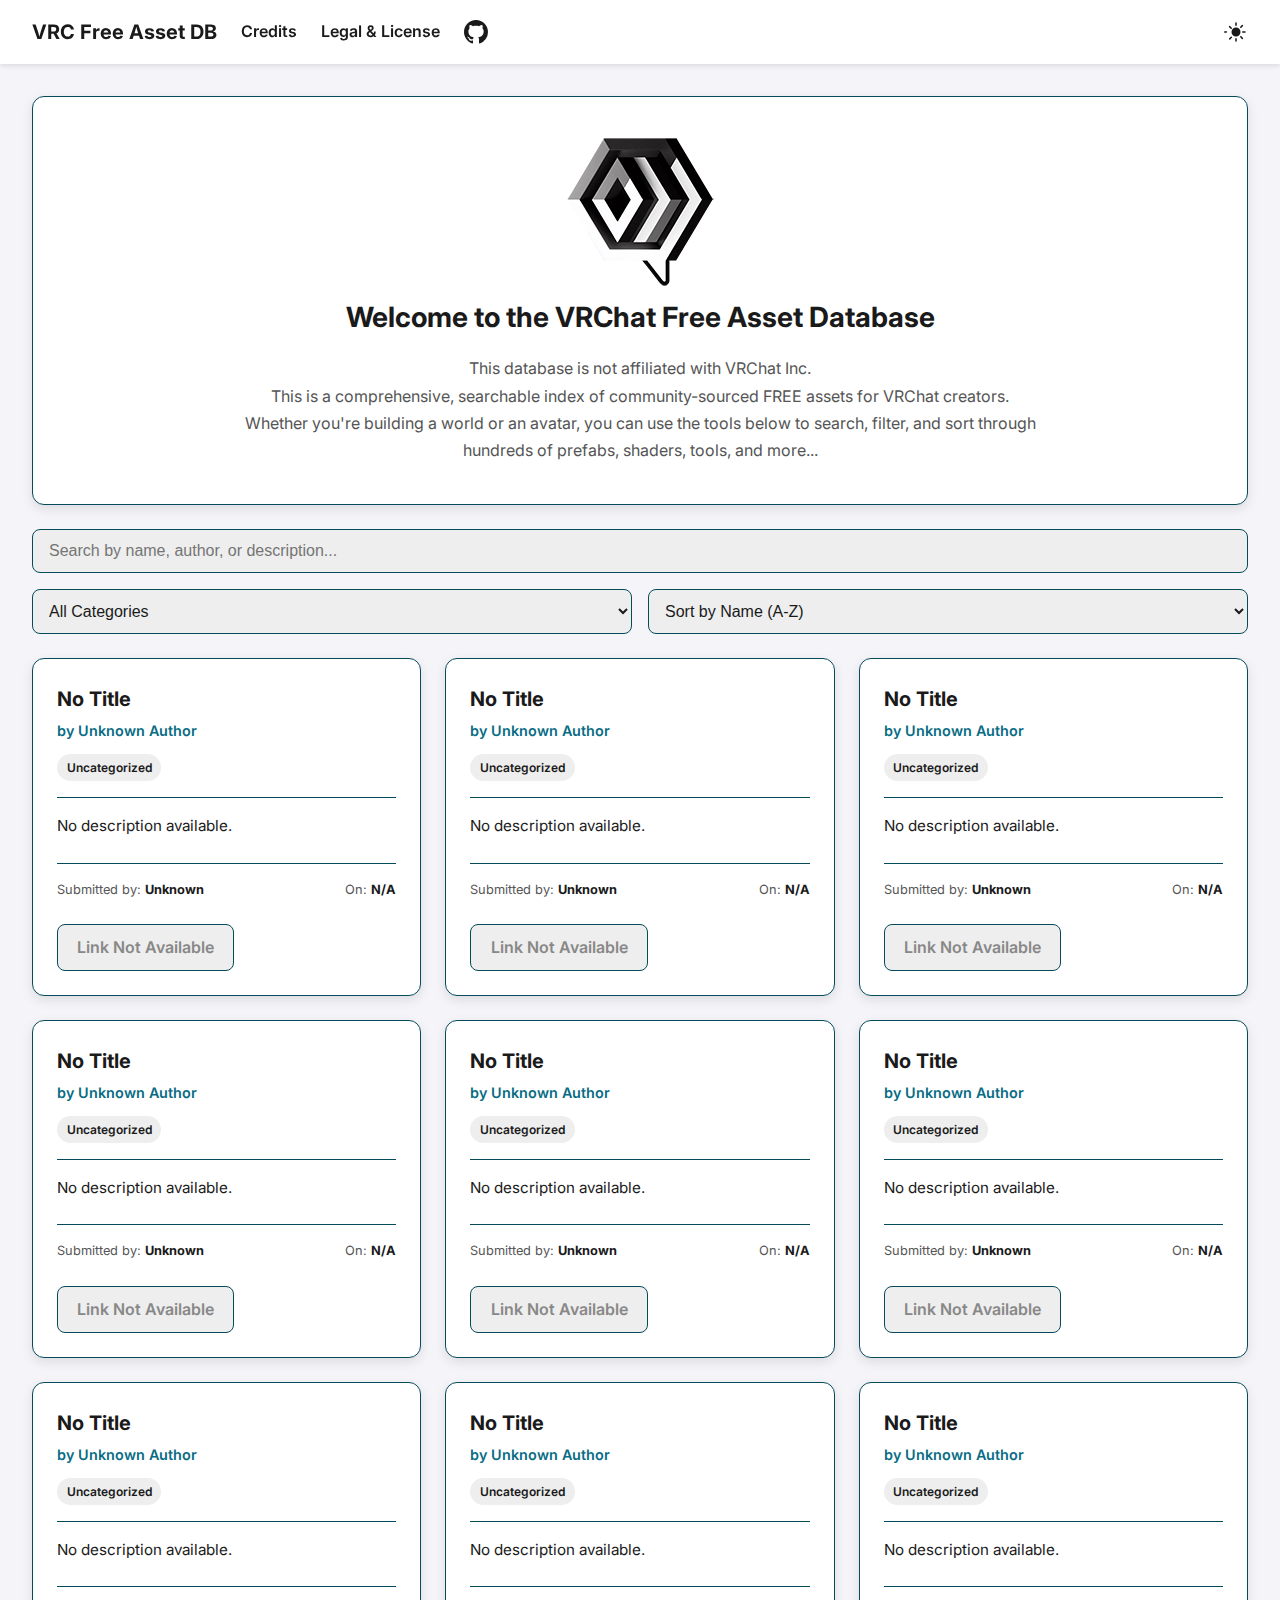
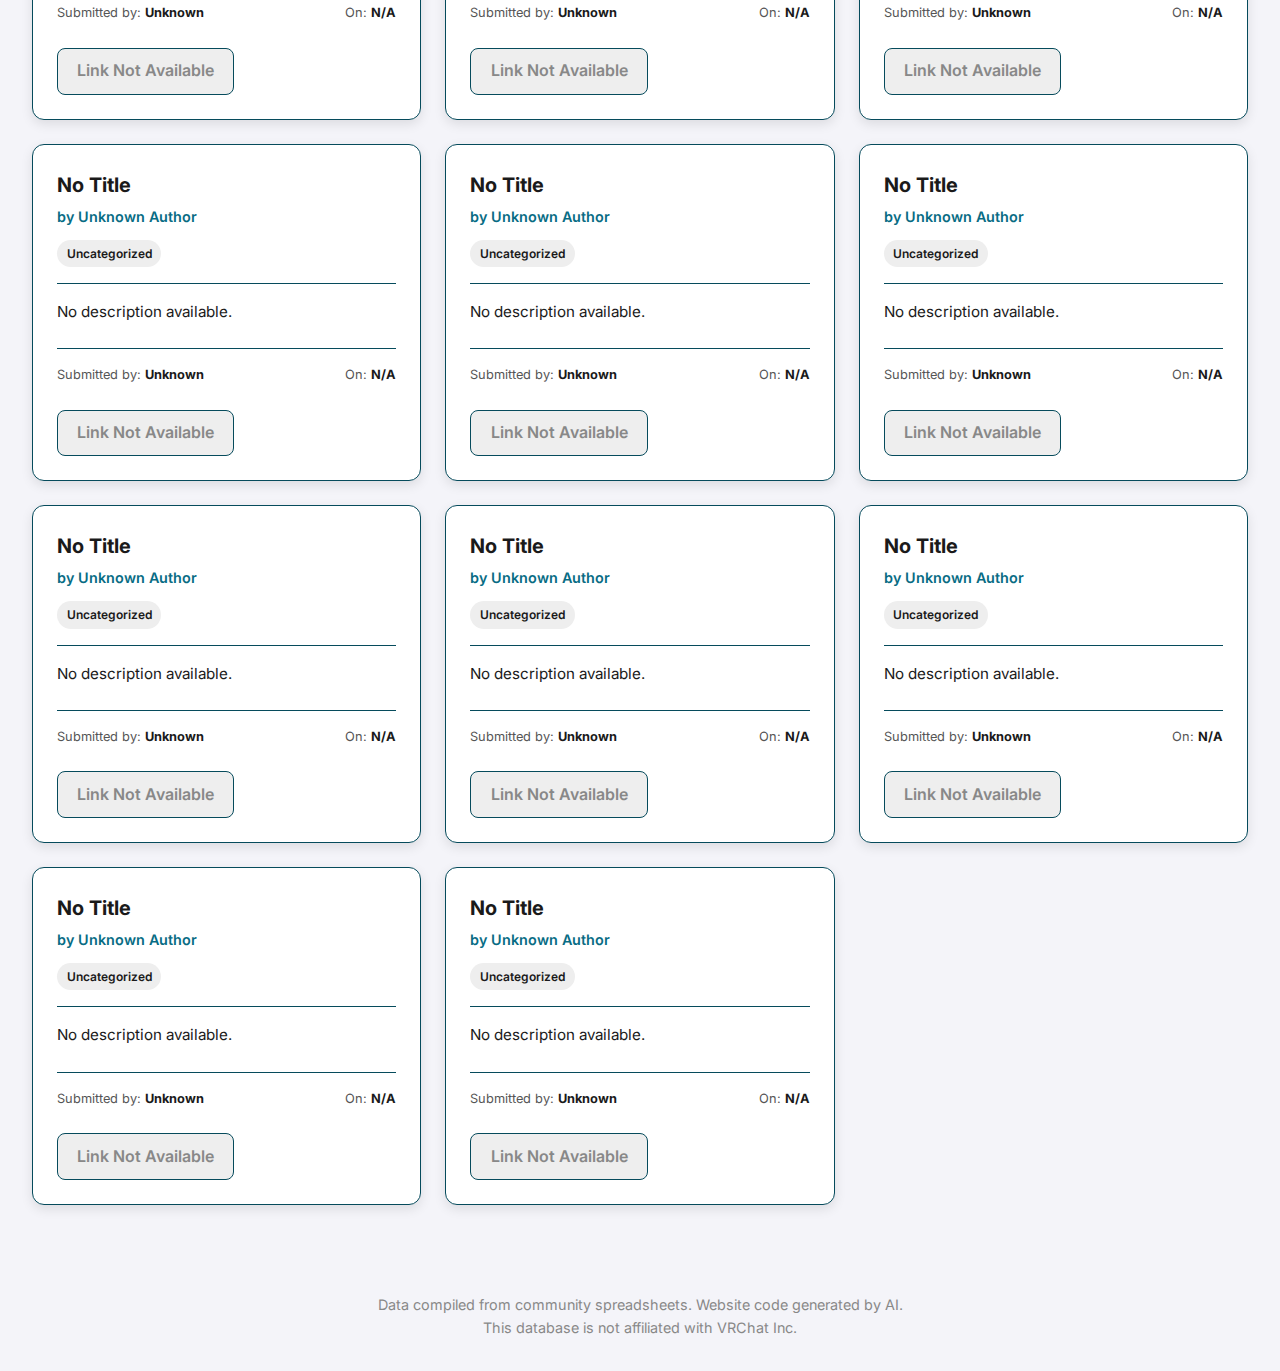
<file: index.html>
<!DOCTYPE html>
<html lang="en">
<head>
    <meta charset="UTF-8">
    <meta name="viewport" content="width=device-width, initial-scale=1.0">
    <title>VRChat Free Asset Database</title>
    <link rel="icon" type="image/x-icon" href="./vrcasset-logo.png">
    <link rel="stylesheet" href="style.css">
    <link rel="preconnect" href="https://fonts.googleapis.com">
    <link rel="preconnect" href="https://fonts.gstatic.com" crossorigin>
    <link href="https://fonts.googleapis.com/css2?family=Inter:wght@400;600;700&display=swap" rel="stylesheet">
    
    <script async src="https://www.googletagmanager.com/gtag/js?id=G-EM5XSQBD4J"></script>
    <script>
      window.dataLayer = window.dataLayer || [];
      function gtag(){dataLayer.push(arguments);}
      gtag('js', new Date());

      gtag('config', 'G-EM5XSQBD4J');
    </script>
</head>
<body>
    <header>
        <nav>
            <div class="nav-links">
                <a href="./" class="nav-logo">VRC Free Asset DB</a>
                <a href="credits.html">Credits</a>
                <a href="legal.html">Legal & License</a>
                <a href="https://github.com/vanquish3r/vrchat-asset-browser" target="_blank" rel="noopener noreferrer" class="github-link" aria-label="View project on GitHub">
                    <svg xmlns="http://www.w3.org/2000/svg" viewBox="0 0 16 16" fill="currentColor" class="icon" aria-hidden="true">
                      <path d="M8 0C3.58 0 0 3.58 0 8c0 3.54 2.29 6.53 5.47 7.59.4.07.55-.17.55-.38 0-.19-.01-.82-.01-1.49-2.01.37-2.53-.49-2.69-.94-.09-.23-.48-.94-.82-1.13-.28-.15-.68-.52-.01-.53.63-.01 1.08.58 1.23.82.72 1.21 1.87.87 2.33.66.07-.52.28-.87.51-1.07-1.78-.2-3.64-.89-3.64-3.95 0-.87.31-1.59.82-2.15-.08-.2-.36-1.02.08-2.12 0 0 .67-.21 2.2.82.64-.18 1.32-.27 2-.27.68 0 1.36.09 2 .27 1.53-1.04 2.2-.82 2.2-.82.44 1.1.16 1.92.08 2.12.51.56.82 1.27.82 2.15 0 3.07-1.87 3.75-3.65 3.95.29.25.54.73.54 1.48 0 1.07-.01 1.93-.01 2.2 0 .21.15.46.55.38A8.013 8.013 0 0 0 16 8c0-4.42-3.58-8-8-8Z"/>
                    </svg>
                </a>
            </div>
            <button id="theme-toggle" aria-label="Toggle light/dark mode">
                <svg class="icon icon-sun" xmlns="http://www.w3.org/2000/svg" viewBox="0 0 24 24" fill="currentColor">
                    <path d="M12 2.25a.75.75 0 01.75.75v2.25a.75.75 0 01-1.5 0V3a.75.75 0 01.75-.75zM7.5 12a4.5 4.5 0 119 0 4.5 4.5 0 01-9 0zM18.894 6.166a.75.75 0 00-1.06-1.06l-1.591 1.59a.75.75 0 101.06 1.061l1.591-1.59zM21.75 12a.75.75 0 01-.75.75h-2.25a.75.75 0 010-1.5h2.25a.75.75 0 01.75.75zM17.834 18.894a.75.75 0 001.06-1.06l-1.59-1.591a.75.75 0 10-1.061 1.06l1.59 1.591zM12 18a.75.75 0 01.75.75v2.25a.75.75 0 01-1.5 0v-2.25A.75.75 0 0112 18zM7.876 17.834a.75.75 0 00-1.06-1.06l-1.591 1.59a.75.75 0 101.06 1.061l1.591-1.59zM3 12a.75.75 0 01-.75.75H.75a.75.75 0 010-1.5h2.25A.75.75 0 013 12zM6.166 6.106a.75.75 0 00-1.06 1.06l1.591 1.59a.75.75 0 101.06-1.061L6.166 6.106z"></path>
                </svg>
                <svg class="icon icon-moon" xmlns="http://www.w3.org/2000/svg" viewBox="0 0 24 24" fill="currentColor">
                    <path fill-rule="evenodd" d="M9.528 1.718a.75.75 0 01.162.819A8.97 8.97 0 009 6a9 9 0 009 9 8.97 8.97 0 003.463-.69.75.75 0 01.981.98 10.503 10.503 0 01-9.694 6.46c-5.799 0-10.5-4.701-10.5-10.5 0-3.51 1.713-6.62 4.3-8.472a.75.75 0 01.819.162z" clip-rule="evenodd"></path>
                </svg>
            </button>
        </nav>
    </header>

    <section class="welcome-section">
        <img src="./vrcasset-logo.png" alt="VRC Free Asset DB Logo" class="welcome-logo">
        <h1>Welcome to the VRChat Free Asset Database</h1>
        <p>This database is not affiliated with VRChat Inc.</p>
        <p>This is a comprehensive, searchable index of community-sourced FREE assets for VRChat creators. Whether you're building a world or an avatar, you can use the tools below to search, filter, and sort through hundreds of prefabs, shaders, tools, and more...</p>
    </section>

    <div class="controls-container">
        <input type="search" id="search-bar" placeholder="Search by name, author, or description...">
        <div class="filter-group">
            <select id="category-filter">
                <option value="all">All Categories</option>
            </select>
            <select id="sort-by">
                <option value="name-asc">Sort by Name (A-Z)</option>
                <option value="name-desc">Sort by Name (Z-A)</option>
                <option value="date-desc">Sort by Date (Newest)</option>
                <option value="date-asc">Sort by Date (Oldest)</option>
            </select>
        </div>
    </div>

    <main id="item-container">
        </main>

    <footer class="static-footer">
        <p>Data compiled from community spreadsheets. Website code generated by AI.</p>
        <p>This database is not affiliated with VRChat Inc.</p>
    </footer>

    <script src="app.js"></script>
</body>
</html>
</file>
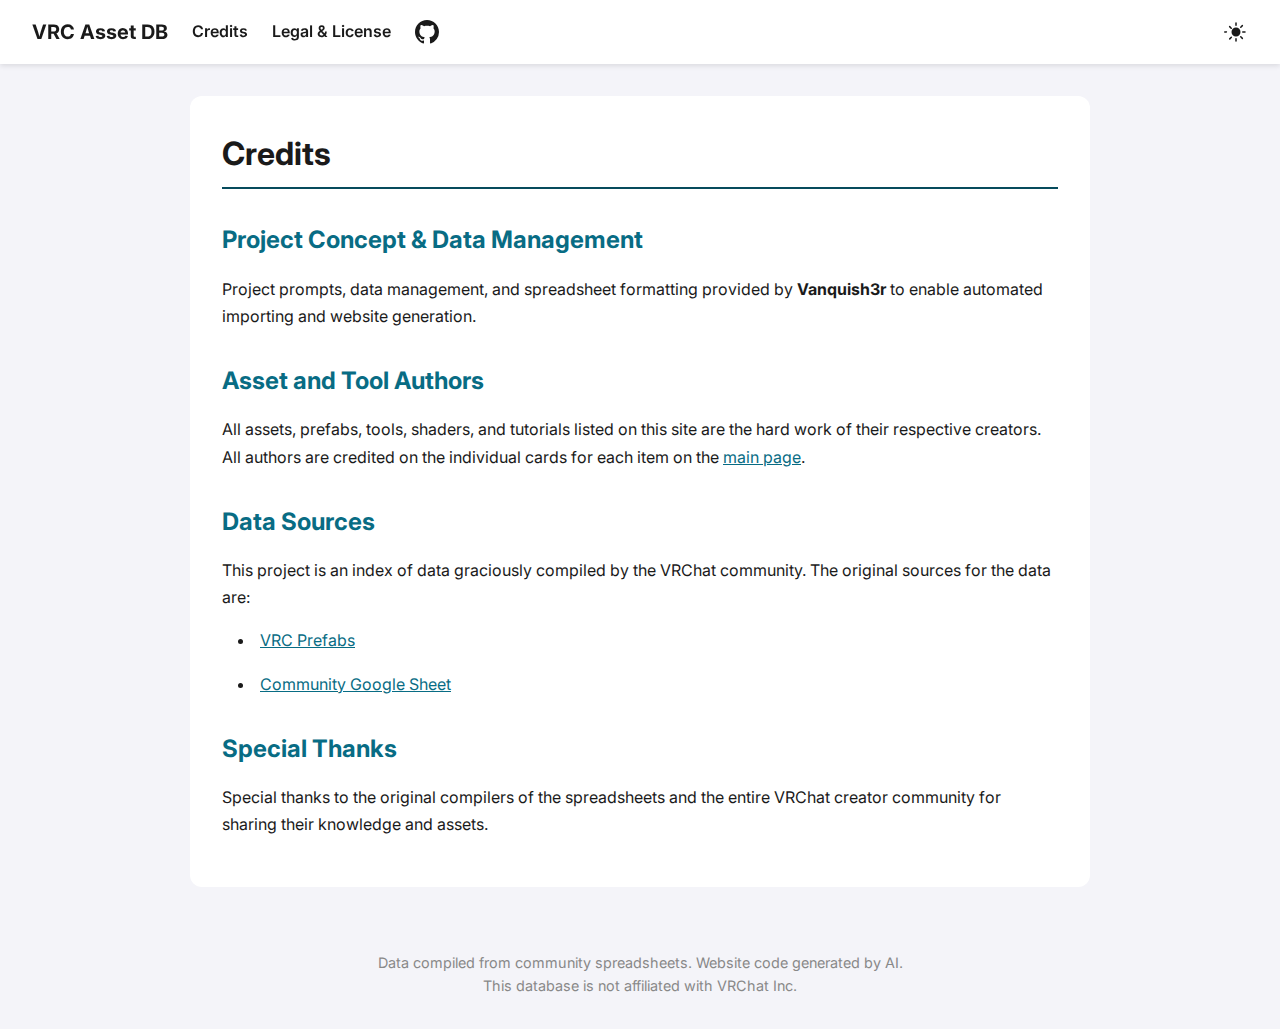
<file: credits.html>
<!DOCTYPE html>
<html lang="en">
<head>
    <meta charset="UTF-8">
    <meta name="viewport" content="width=device-width, initial-scale=1.0">
    <title>Credits - VRChat Asset Database</title>
    <link rel="stylesheet" href="style.css">
    <link rel="preconnect" href="https://fonts.googleapis.com">
    <link rel="preconnect" href="https://fonts.gstatic.com" crossorigin>
    <link href="https://fonts.googleapis.com/css2?family=Inter:wght@400;600;700&display=swap" rel="stylesheet">
</head>
<body>
    <header>
        <nav>
            <div class="nav-links">
                <a href="./" class="nav-logo">VRC Asset DB</a>
                <a href="credits.html">Credits</a>
                <a href="legal.html">Legal & License</a>
                <a href="https://github.com/vanquish3r/vrchat-asset-browser" target="_blank" rel="noopener noreferrer" class="github-link" aria-label="View project on GitHub">
                    <svg xmlns="http://www.w3.org/2000/svg" viewBox="0 0 16 16" fill="currentColor" class="icon" aria-hidden="true">
                      <path d="M8 0C3.58 0 0 3.58 0 8c0 3.54 2.29 6.53 5.47 7.59.4.07.55-.17.55-.38 0-.19-.01-.82-.01-1.49-2.01.37-2.53-.49-2.69-.94-.09-.23-.48-.94-.82-1.13-.28-.15-.68-.52-.01-.53.63-.01 1.08.58 1.23.82.72 1.21 1.87.87 2.33.66.07-.52.28-.87.51-1.07-1.78-.2-3.64-.89-3.64-3.95 0-.87.31-1.59.82-2.15-.08-.2-.36-1.02.08-2.12 0 0 .67-.21 2.2.82.64-.18 1.32-.27 2-.27.68 0 1.36.09 2 .27 1.53-1.04 2.2-.82 2.2-.82.44 1.1.16 1.92.08 2.12.51.56.82 1.27.82 2.15 0 3.07-1.87 3.75-3.65 3.95.29.25.54.73.54 1.48 0 1.07-.01 1.93-.01 2.2 0 .21.15.46.55.38A8.013 8.013 0 0 0 16 8c0-4.42-3.58-8-8-8Z"/>
                    </svg>
                </a>
            </div>
            <button id="theme-toggle" aria-label="Toggle light/dark mode">
                <svg class="icon icon-sun" xmlns="http://www.w3.org/2000/svg" viewBox="0 0 24 24" fill="currentColor">
                    <path d="M12 2.25a.75.75 0 01.75.75v2.25a.75.75 0 01-1.5 0V3a.75.75 0 01.75-.75zM7.5 12a4.5 4.5 0 119 0 4.5 4.5 0 01-9 0zM18.894 6.166a.75.75 0 00-1.06-1.06l-1.591 1.59a.75.75 0 101.06 1.061l1.591-1.59zM21.75 12a.75.75 0 01-.75.75h-2.25a.75.75 0 010-1.5h2.25a.75.75 0 01.75.75zM17.834 18.894a.75.75 0 001.06-1.06l-1.59-1.591a.75.75 0 10-1.061 1.06l1.59 1.591zM12 18a.75.75 0 01.75.75v2.25a.75.75 0 01-1.5 0v-2.25A.75.75 0 0112 18zM7.876 17.834a.75.75 0 00-1.06-1.06l-1.591 1.59a.75.75 0 101.06 1.061l1.591-1.59zM3 12a.75.75 0 01-.75.75H.75a.75.75 0 010-1.5h2.25A.75.75 0 013 12zM6.166 6.106a.75.75 0 00-1.06 1.06l1.591 1.59a.75.75 0 101.06-1.061L6.166 6.106z"></path>
                </svg>
                <svg class="icon icon-moon" xmlns="http://www.w3.org/2000/svg" viewBox="0 0 24 24" fill="currentColor">
                    <path fill-rule="evenodd" d="M9.528 1.718a.75.75 0 01.162.819A8.97 8.97 0 009 6a9 9 0 009 9 8.97 8.97 0 003.463-.69.75.75 0 01.981.98 10.503 10.503 0 01-9.694 6.46c-5.799 0-10.5-4.701-10.5-10.5 0-3.51 1.713-6.62 4.3-8.472a.75.75 0 01.819.162z" clip-rule="evenodd"></path>
                </svg>
            </button>
        </nav>
    </header>

    <main class="static-page">
        <h1>Credits</h1>
        
        <h2>Project Concept & Data Management</h2>
        <p>Project prompts, data management, and spreadsheet formatting provided by <strong>Vanquish3r</strong> to enable automated importing and website generation.</p>
        <h2>Asset and Tool Authors</h2>
        <p>
            All assets, prefabs, tools, shaders, and tutorials listed on this site are the hard work of their respective creators. 
            All authors are credited on the individual cards for each item on the <a href="./">main page</a>.
        </p>

        <h2>Data Sources</h2>
        <p>This project is an index of data graciously compiled by the VRChat community. The original sources for the data are:</p>
        <ul>
            <li><a href="https://vrcprefabs.com/" target="_blank" rel="noopener noreferrer">VRC Prefabs</a></li>
            <li><a href="https://docs.google.com/spreadsheets/d/e/2PACX-1vTP-eIkYLZh7pDhpO-untxy1zbuoiqdzVP2z5-vg_9ijBW7k8ZC9VP6cVL-ct5yKrySPBPJ6V2ymlWS/pubhtml" target="_blank" rel="noopener noreferrer">Community Google Sheet</a></li>
        </ul>
        
        <h2>Special Thanks</h2>
        <p>
            Special thanks to the original compilers of the spreadsheets and the entire VRChat creator community for sharing their knowledge and assets.
        </p>
    </main>
    
    <footer class="static-footer">
        <p>Data compiled from community spreadsheets. Website code generated by AI.</p>
        <p>This database is not affiliated with VRChat Inc.</p>
    </footer>
    <script>
        document.addEventListener('DOMContentLoaded', () => {
            const themeToggle = document.getElementById('theme-toggle');
            const prefersDark = window.matchMedia('(prefers-color-scheme: dark)');
            const currentTheme = localStorage.getItem('theme');

            if (currentTheme === 'dark' || (!currentTheme && prefersDark.matches)) {
                document.documentElement.setAttribute('data-theme', 'dark');
            } else {
                document.documentElement.setAttribute('data-theme', 'light');
            }

            themeToggle.addEventListener('click', () => {
                const theme = document.documentElement.getAttribute('data-theme') === 'dark' ? 'light' : 'dark';
                document.documentElement.setAttribute('data-theme', theme);
                localStorage.setItem('theme', theme);
            });
        });
    </script>
</body>
</html>
</file>
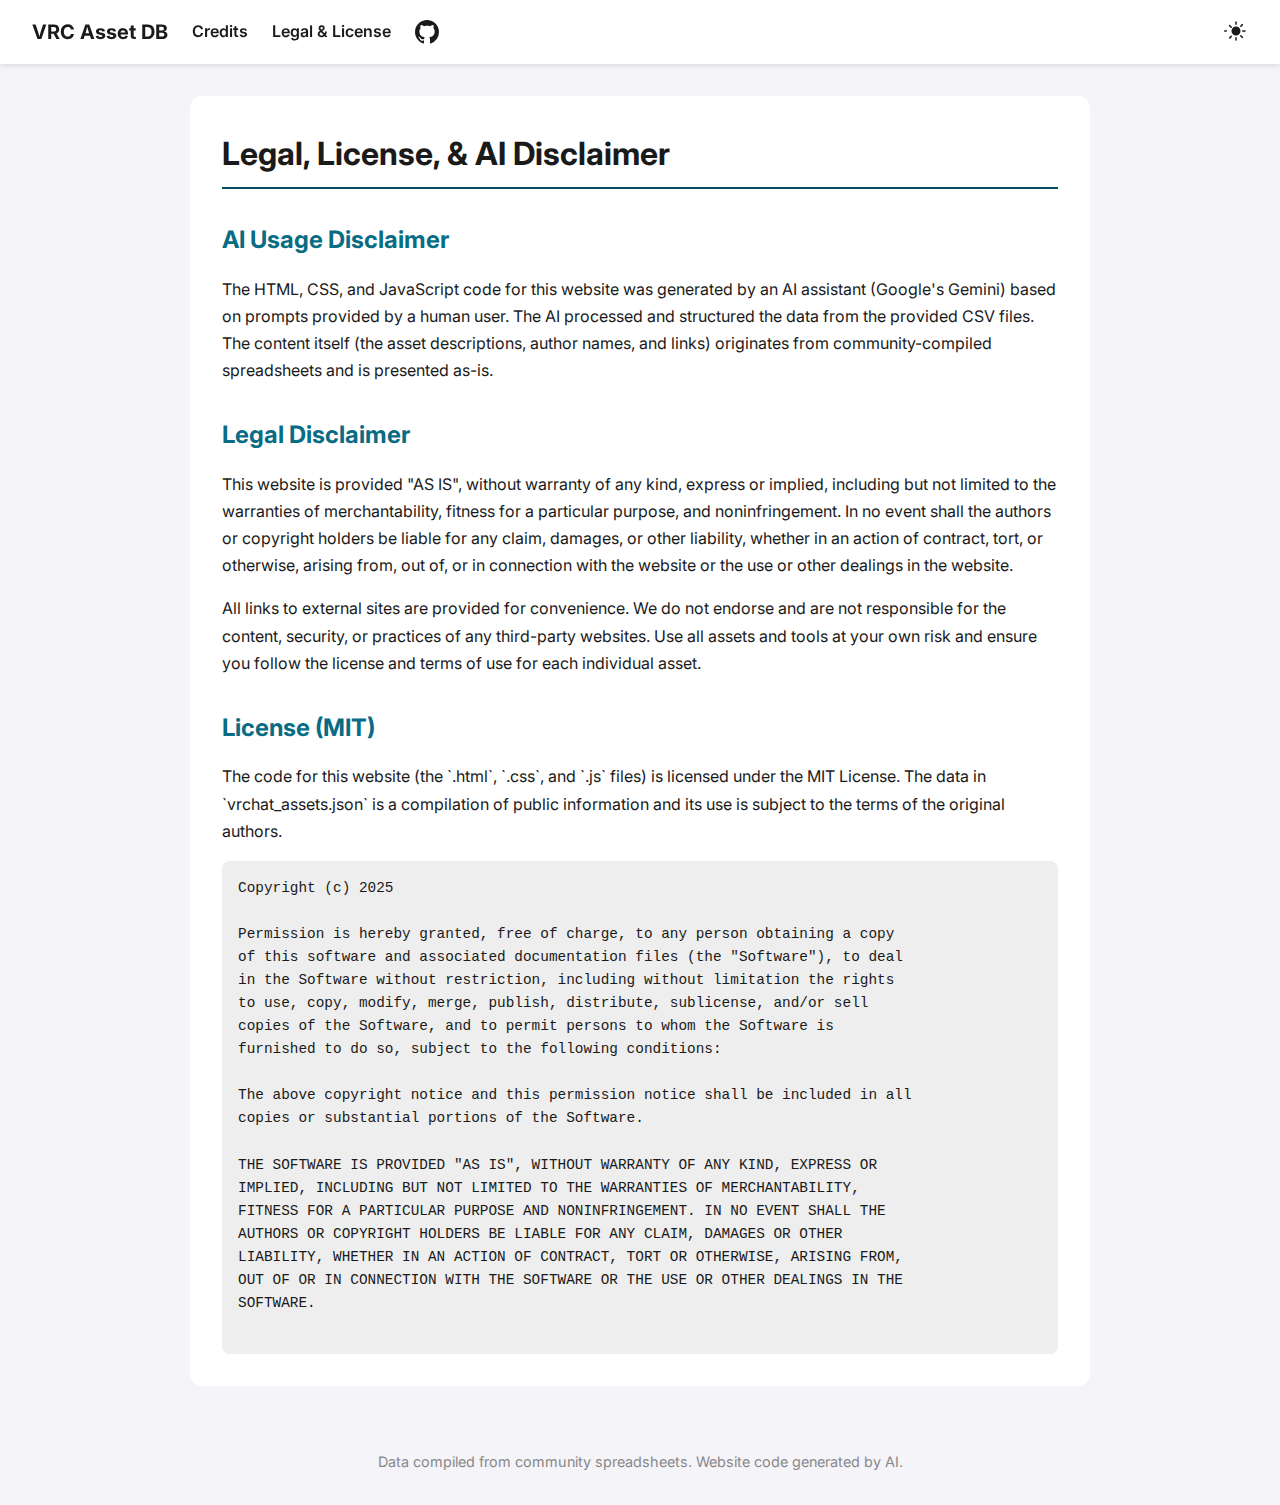
<file: legal.html>
<!DOCTYPE html>
<html lang="en">
<head>
    <meta charset="UTF-8">
    <meta name="viewport" content="width=device-width, initial-scale=1.0">
    <title>Legal & License - VRChat Asset Database</title>
    <link rel="stylesheet" href="style.css">
    <link rel="preconnect" href="https://fonts.googleapis.com">
    <link rel="preconnect" href="https://fonts.gstatic.com" crossorigin>
    <link href="https://fonts.googleapis.com/css2?family=Inter:wght@400;600;700&display=swap" rel="stylesheet">
</head>
<body>
    <header>
        <nav>
            <div class="nav-links">
                <a href="/" class="nav-logo">VRC Asset DB</a>
                <a href="credits.html">Credits</a>
                <a href="legal.html">Legal & License</a>
                <a href="https://github.com/vanquish3r/vrchat-asset-browser" target="_blank" rel="noopener noreferrer" class="github-link" aria-label="View project on GitHub">
                    <svg xmlns="http://www.w3.org/2000/svg" viewBox="0 0 16 16" fill="currentColor" class="icon" aria-hidden="true">
                      <path d="M8 0C3.58 0 0 3.58 0 8c0 3.54 2.29 6.53 5.47 7.59.4.07.55-.17.55-.38 0-.19-.01-.82-.01-1.49-2.01.37-2.53-.49-2.69-.94-.09-.23-.48-.94-.82-1.13-.28-.15-.68-.52-.01-.53.63-.01 1.08.58 1.23.82.72 1.21 1.87.87 2.33.66.07-.52.28-.87.51-1.07-1.78-.2-3.64-.89-3.64-3.95 0-.87.31-1.59.82-2.15-.08-.2-.36-1.02.08-2.12 0 0 .67-.21 2.2.82.64-.18 1.32-.27 2-.27.68 0 1.36.09 2 .27 1.53-1.04 2.2-.82 2.2-.82.44 1.1.16 1.92.08 2.12.51.56.82 1.27.82 2.15 0 3.07-1.87 3.75-3.65 3.95.29.25.54.73.54 1.48 0 1.07-.01 1.93-.01 2.2 0 .21.15.46.55.38A8.013 8.013 0 0 0 16 8c0-4.42-3.58-8-8-8Z"/>
                    </svg>
                </a>
                </div>
            <button id="theme-toggle" aria-label="Toggle light/dark mode">
                <svg xmlns="http://www.w3.org/2000/svg" viewBox="0 0 24 24" fill="currentColor" class="icon"><path d="M12 2.25a.75.75 0 01.75.75v2.25a.75.75 0 01-1.5 0V3a.75.75 0 01.75-.75zM7.5 12a4.5 4.5 0 119 0 4.5 4.5 0 01-9 0zM18.894 6.166a.75.75 0 00-1.06-1.06l-1.591 1.59a.75.75 0 101.06 1.061l1.591-1.59zM21.75 12a.75.75 0 01-.75.75h-2.25a.75.75 0 010-1.5h2.25a.75.75 0 01.75.75zM17.834 18.894a.75.75 0 001.06-1.06l-1.59-1.591a.75.75 0 10-1.061 1.06l1.59 1.591zM12 18a.75.75 0 01.75.75v2.25a.75.75 0 01-1.5 0v-2.25A.75.75 0 0112 18zM7.876 17.834a.75.75 0 00-1.06-1.06l-1.591 1.59a.75.75 0 101.06 1.061l1.591-1.59zM3 12a.75.75 0 01-.75.75H.75a.75.75 0 010-1.5h2.25A.75.75 0 013 12zM6.166 6.106a.75.75 0 00-1.06 1.06l1.591 1.59a.75.75 0 101.06-1.061L6.166 6.106z"></path></svg>
            </button>
        </nav>
    </header>

    <main class="static-page">
        <h1>Legal, License, & AI Disclaimer</h1>

        <h2>AI Usage Disclaimer</h2>
        <p>
            The HTML, CSS, and JavaScript code for this website was generated by an AI assistant (Google's Gemini) based on prompts provided by a human user. 
            The AI processed and structured the data from the provided CSV files. The content itself (the asset descriptions, author names, and links) 
            originates from community-compiled spreadsheets and is presented as-is.
        </p>

        <h2>Legal Disclaimer</h2>
        <p>
            This website is provided "AS IS", without warranty of any kind, express or implied, including but not limited to the warranties of merchantability, 
            fitness for a particular purpose, and noninfringement. In no event shall the authors or copyright holders be liable for any claim, damages, or other 
            liability, whether in an action of contract, tort, or otherwise, arising from, out of, or in connection with the website or the use or other dealings in the website.
        </p>
        <p>
            All links to external sites are provided for convenience. We do not endorse and are not responsible for the content, security, or practices of any third-party websites. 
            Use all assets and tools at your own risk and ensure you follow the license and terms of use for each individual asset.
        </p>

        <h2>License (MIT)</h2>
        <p>
            The code for this website (the `.html`, `.css`, and `.js` files) is licensed under the MIT License. The data in `vrchat_assets.json` is a compilation 
            of public information and its use is subject to the terms of the original authors.
        </p>
        <pre>
Copyright (c) 2025

Permission is hereby granted, free of charge, to any person obtaining a copy
of this software and associated documentation files (the "Software"), to deal
in the Software without restriction, including without limitation the rights
to use, copy, modify, merge, publish, distribute, sublicense, and/or sell
copies of the Software, and to permit persons to whom the Software is
furnished to do so, subject to the following conditions:

The above copyright notice and this permission notice shall be included in all
copies or substantial portions of the Software.

THE SOFTWARE IS PROVIDED "AS IS", WITHOUT WARRANTY OF ANY KIND, EXPRESS OR
IMPLIED, INCLUDING BUT NOT LIMITED TO THE WARRANTIES OF MERCHANTABILITY,
FITNESS FOR A PARTICULAR PURPOSE AND NONINFRINGEMENT. IN NO EVENT SHALL THE
AUTHORS OR COPYRIGHT HOLDERS BE LIABLE FOR ANY CLAIM, DAMAGES OR OTHER
LIABILITY, WHETHER IN AN ACTION OF CONTRACT, TORT OR OTHERWISE, ARISING FROM,
OUT OF OR IN CONNECTION WITH THE SOFTWARE OR THE USE OR OTHER DEALINGS IN THE
SOFTWARE.
        </pre>
    </main>

    <footer class="static-footer">
        <p>Data compiled from community spreadsheets. Website code generated by AI.</p>
    </footer>

    <script>
        document.addEventListener('DOMContentLoaded', () => {
            const themeToggle = document.getElementById('theme-toggle');
            const prefersDark = window.matchMedia('(prefers-color-scheme: dark)');
            const currentTheme = localStorage.getItem('theme');

            if (currentTheme === 'dark' || (!currentTheme && prefersDark.matches)) {
                document.documentElement.setAttribute('data-theme', 'dark');
            } else {
                document.documentElement.setAttribute('data-theme', 'light');
            }

            themeToggle.addEventListener('click', () => {
                const theme = document.documentElement.getAttribute('data-theme') === 'dark' ? 'light' : 'dark';
                document.documentElement.setAttribute('data-theme', theme);
                localStorage.setItem('theme', theme);
            });
        });
    </script>
</body>
</html>
</file>
<file: style.css>
/* 1. Global Reset & Theme */
:root {
    --bg-color: #0e1013;
    --card-color: #252a30;
    --text-color: #f0f0f0;
    --primary-color: #086c84;
    --border-color: #064b5c;
    --input-bg: #181b1f;
    --shadow-light: rgba(255, 255, 255, 0.1);
    --shadow-dark: rgba(0, 0, 0, 0.4);
    --text-muted: #aaa;

    font-family: 'Inter', sans-serif;
    font-synthesis: none;
    text-rendering: optimizeLegibility;
    -webkit-font-smoothing: antialiased;
    -moz-osx-font-smoothing: grayscale;
}

[data-theme="light"] {
    --bg-color: #f4f4f9;
    --card-color: #ffffff;
    --text-color: #1a1a1a;
    --primary-color: #086c84;
    --border-color: #064b5c;
    --input-bg: #eee;
    --shadow-light: rgba(0, 0, 0, 0.1);
    --shadow-dark: rgba(0, 0, 0, 0.1);
    --text-muted: #555;
}

*, *::before, *::after {
    box-sizing: border-box;
    margin: 0;
    padding: 0;
}

body {
    background-color: var(--bg-color);
    color: var(--text-color);
    transition: background-color 0.3s, color 0.3s;
    line-height: 1.6;
}

/* 2. Header & Navigation */
header {
    background-color: var(--card-color);
    box-shadow: 0 2px 5px var(--shadow-dark);
    padding: 1rem 2rem;
    position: sticky;
    top: 0;
    z-index: 100;
}

nav {
    display: flex;
    justify-content: space-between;
    align-items: center;
    max-width: 1400px;
    margin: 0 auto;
}

.nav-links {
    display: flex;
    align-items: center;
    gap: 1.5rem;
}

.nav-logo {
    font-weight: 700;
    font-size: 1.25rem;
    text-decoration: none;
    color: var(--text-color);
}

nav a {
    text-decoration: none;
    color: var(--text-color);
    font-weight: 600;
    transition: color 0.2s;
}

nav a:hover {
    color: var(--primary-color);
}

.nav-links a.github-link {
    line-height: 0; /* Aligns the icon-only link properly */
}

#theme-toggle {
    background: none;
    border: none;
    cursor: pointer;
    color: var(--text-color);
}

.icon {
    width: 24px;
    height: 24px;
}

/* --- THEME ICON CSS --- */
[data-theme="light"] .icon-moon {
    display: none;
}
[data-theme="light"] .icon-sun {
    display: block;
}
[data-theme="dark"] .icon-sun {
    display: none;
}
[data-theme="dark"] .icon-moon {
    display: block;
}
/* --- END THEME ICON CSS --- */


/* 3. Controls Container */
.controls-container {
    max-width: 1400px;
    margin: 1.5rem auto;
    padding: 0 2rem;
    display: flex;
    flex-direction: column;
    gap: 1rem;
}

#search-bar {
    width: 100%;
    padding: 0.75rem 1rem;
    font-size: 1rem;
    background-color: var(--input-bg);
    border: 1px solid var(--border-color);
    border-radius: 8px;
    color: var(--text-color);
}

.filter-group {
    display: grid;
    grid-template-columns: repeat(auto-fit, minmax(200px, 1fr));
    gap: 1rem;
}

select {
    padding: 0.75rem;
    font-size: 1rem;
    background-color: var(--input-bg);
    border: 1px solid var(--border-color);
    border-radius: 8px;
    color: var(--text-color);
    cursor: pointer;
}

/* --- 3.5 Welcome Section --- */
.welcome-section {
    width: min(100% - 4rem, 1336px);
    margin-top: 2rem;
    margin-inline: auto;
    padding: 2.5rem 2rem;
    background-color: var(--card-color);
    border: 1px solid var(--border-color);
    border-radius: 12px;
    text-align: center;
    box-shadow: 0 4px 12px var(--shadow-dark);
}

.welcome-section h1 {
    font-size: 1.75rem;
    font-weight: 700;
    margin-bottom: 1rem;
    color: var(--text-color);
}

.welcome-section p {
    font-size: 1rem;
    color: var(--text-muted);
    max-width: 80ch; /* Limits line length for readability */
    margin: 0 auto;
    line-height: 1.7;
}
/* --- END: 3.5 Welcome Section --- */

/* --- 3.6 Welcome Logo --- */
.welcome-logo {
    width: 150px;
    height: 150px;
   /* border-radius: 50%;  This makes your logo circular */
   /* border: 2px solid var(--border-color);  Keeps the border */
   /* margin: 0 auto 1.5rem; */
    object-fit: cover; /* Ensures your image fills the circle */
}
/* --- END: 3.6 Welcome Logo --- */


/* 4. Main Content Grid */
#item-container {
    display: grid;
    grid-template-columns: repeat(auto-fit, minmax(320px, 1fr));
    gap: 1.5rem;
    max-width: 1400px;
    margin: 1.5rem auto;
    padding: 0 2rem 2rem;
}

.item-card {
    background-color: var(--card-color);
    border-radius: 12px;
    border: 1px solid var(--border-color);
    padding: 1.5rem;
    display: flex;
    flex-direction: column;
    box-shadow: 0 4px 12px var(--shadow-dark);
    transition: transform 0.2s, box-shadow 0.2s;
}

.item-card:hover {
    transform: translateY(-5px);
    box-shadow: 0 6px 16px var(--shadow-dark);
}

.card-header {
    border-bottom: 1px solid var(--border-color);
    padding-bottom: 1rem;
    margin-bottom: 1rem;
}

.card-title {
    font-size: 1.25rem;
    font-weight: 700;
    word-break: break-word;
}

.card-author {
    font-size: 0.9rem;
    color: var(--primary-color);
    font-weight: 600;
    margin-top: 0.25rem;
}

.card-categories {
    display: flex;
    flex-wrap: wrap;
    gap: 0.5rem;
    margin-top: 0.75rem;
}

.card-badge {
    font-size: 0.75rem;
    padding: 0.25rem 0.6rem;
    border-radius: 20px;
    font-weight: 600;
    background-color: var(--input-bg);
    color: var(--text-color);
}

.card-body {
    font-size: 0.95rem;
    margin-bottom: 1.5rem;
    flex-grow: 1;
    word-break: break-word;
}

/* --- NEW: Style for links in description --- */
.card-body a {
    color: var(--primary-color);
    text-decoration: underline;
}

.card-notes {
    font-size: 0.85rem;
    font-style: italic;
    color: var(--text-muted);
    border-top: 1px solid var(--border-color);
    padding-top: 0.75rem;
    margin-bottom: 0.75rem;
    word-break: break-word;
}

.card-notes a {
    color: var(--primary-color);
    text-decoration: underline;
}

.card-secondary {
    font-size: 0.8rem;
    color: var(--text-muted);
    display: flex;
    justify-content: space-between;
    flex-wrap: wrap;
    gap: 0.5rem;
    margin-bottom: 1.5rem;
    border-top: 1px solid var(--border-color);
    padding-top: 1rem;
}

.card-secondary-item strong {
    color: var(--text-color);
}

.card-footer {
    display: flex;
    flex-wrap: wrap;
    gap: 0.75rem; /* Space between buttons */
    margin-top: auto; /* Pushes footer to the bottom */
}

.card-footer a {
    display: inline-block;
    background-color: var(--primary-color);
    color: #ffffff;
    text-decoration: none;
    padding: 0.6rem 1.2rem;
    border-radius: 8px;
    font-weight: 600;
    text-align: center;
    transition: background-color 0.2s, transform 0.2s, color 0.2s, border-color 0.2s;
    border: 1px solid transparent;
}

.card-footer a:hover {
    background-color: #064b5c;
    transform: scale(1.03);
}

.card-footer a.btn-preview {
    background-color: transparent;
    color: var(--primary-color);
    border: 1px solid var(--primary-color);
}

.card-footer a.btn-preview:hover {
    background-color: var(--primary-color);
    color: #ffffff;
}

.card-footer a.disabled {
    background-color: var(--input-bg);
    color: #888;
    pointer-events: none;
    cursor: not-allowed;
    border-color: var(--border-color);
}

/* 5. Static Pages (Credits, Legal) */
.static-page {
    max-width: 900px;
    margin: 2rem auto;
    padding: 2rem;
    background-color: var(--card-color);
    border-radius: 12px;
}

.static-page h1 {
    font-size: 2rem;
    border-bottom: 2px solid var(--border-color);
    padding-bottom: 0.5rem;
    margin-bottom: 1.5rem;
}

.static-page h2 {
    font-size: 1.5rem;
    margin-top: 2rem;
    margin-bottom: 1rem;
    color: var(--primary-color);
}

.static-page p, .static-page li {
    font-size: 1rem;
    line-height: 1.7;
    margin-bottom: 1rem;
}

.static-page ul {
    list-style-position: inside;
    padding-left: 1rem;
}

.static-page a {
    color: var(--primary-color);
}

.static-page pre {
    background-color: var(--input-bg);
    padding: 1rem;
    border-radius: 8px;
    white-space: pre-wrap;
    word-wrap: break-word;
    font-family: monospace;
    font-size: 0.9rem;
}

.static-footer {
    text-align: center;
    padding: 2rem;
        font-size: 0.9rem;
        color: #888;
    }
    
    /* 6. Back to Top Button */
    #back-to-top {
        position: fixed;
        bottom: 2rem;
        right: 2rem;
        background-color: var(--primary-color);
        color: #ffffff;
        border: none;
        border-radius: 50%;
        width: 50px;
        height: 50px;
        display: flex;
        align-items: center;
        justify-content: center;
        cursor: pointer;
        opacity: 0;
        visibility: hidden;
        transform: translateY(20px);
        transition: opacity 0.3s, visibility 0.3s, transform 0.3s;
        box-shadow: 0 4px 8px var(--shadow-dark);
        z-index: 1000;
    }
    
    #back-to-top:hover {
        background-color: #064b5c;
    }
    
    #back-to-top.visible {
        opacity: 1;
        visibility: visible;
        transform: translateY(0);
    }
</file>
